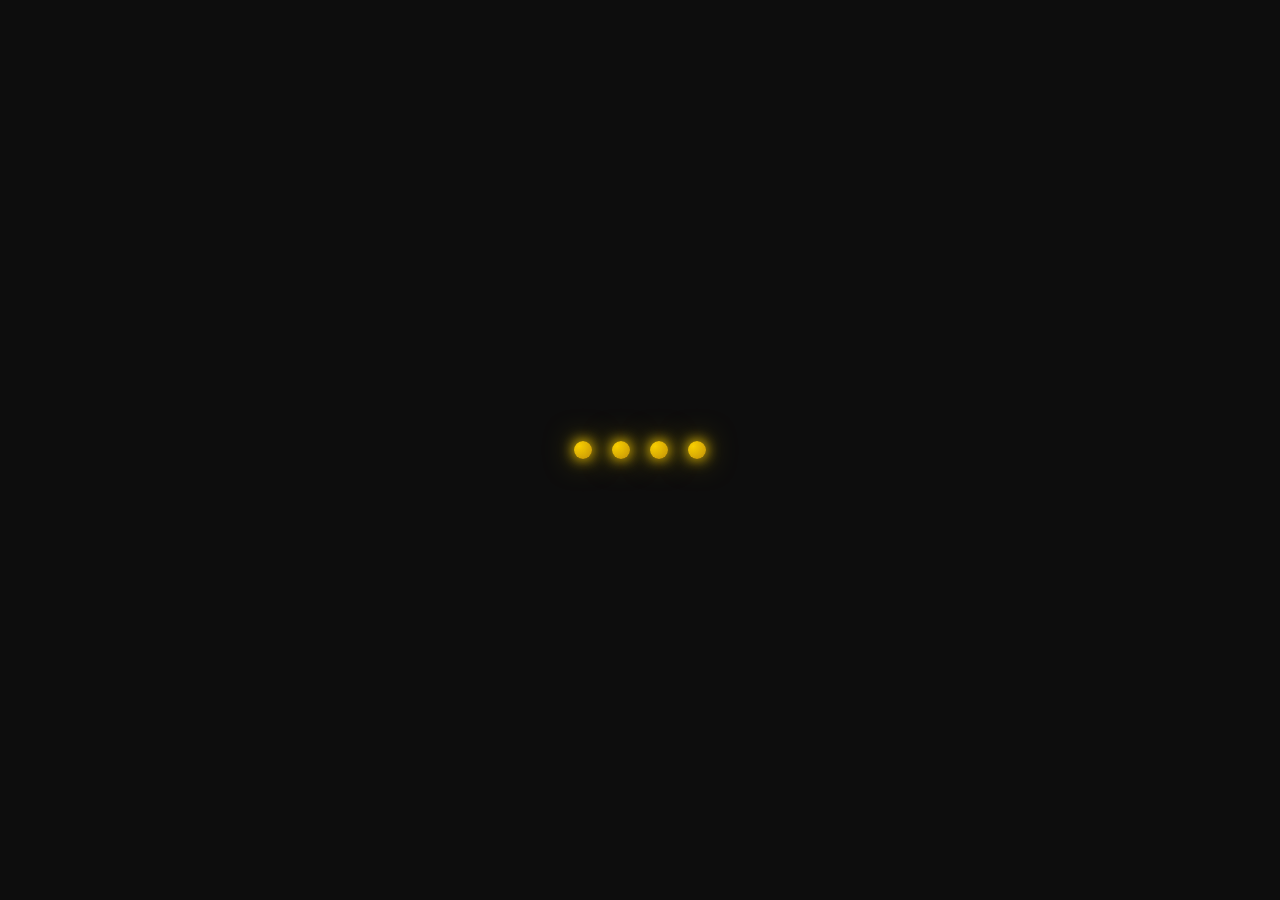
<file: project 2/index.html>
<!DOCTYPE html>
<html lang="en">
<head>
    <meta charset="UTF-8">
    <meta name="viewport" content="width=device-width, initial-scale=1.0">
    <title>3D Gold Loader</title>
    <link rel="stylesheet" href="style.css">
</head>
<body>
    <div class="loader-wrapper">
        <div class="loader">
            <span></span>
            <span></span>
            <span></span>
            <span></span>
        </div>
    </div>
</body>
</html>
</file>
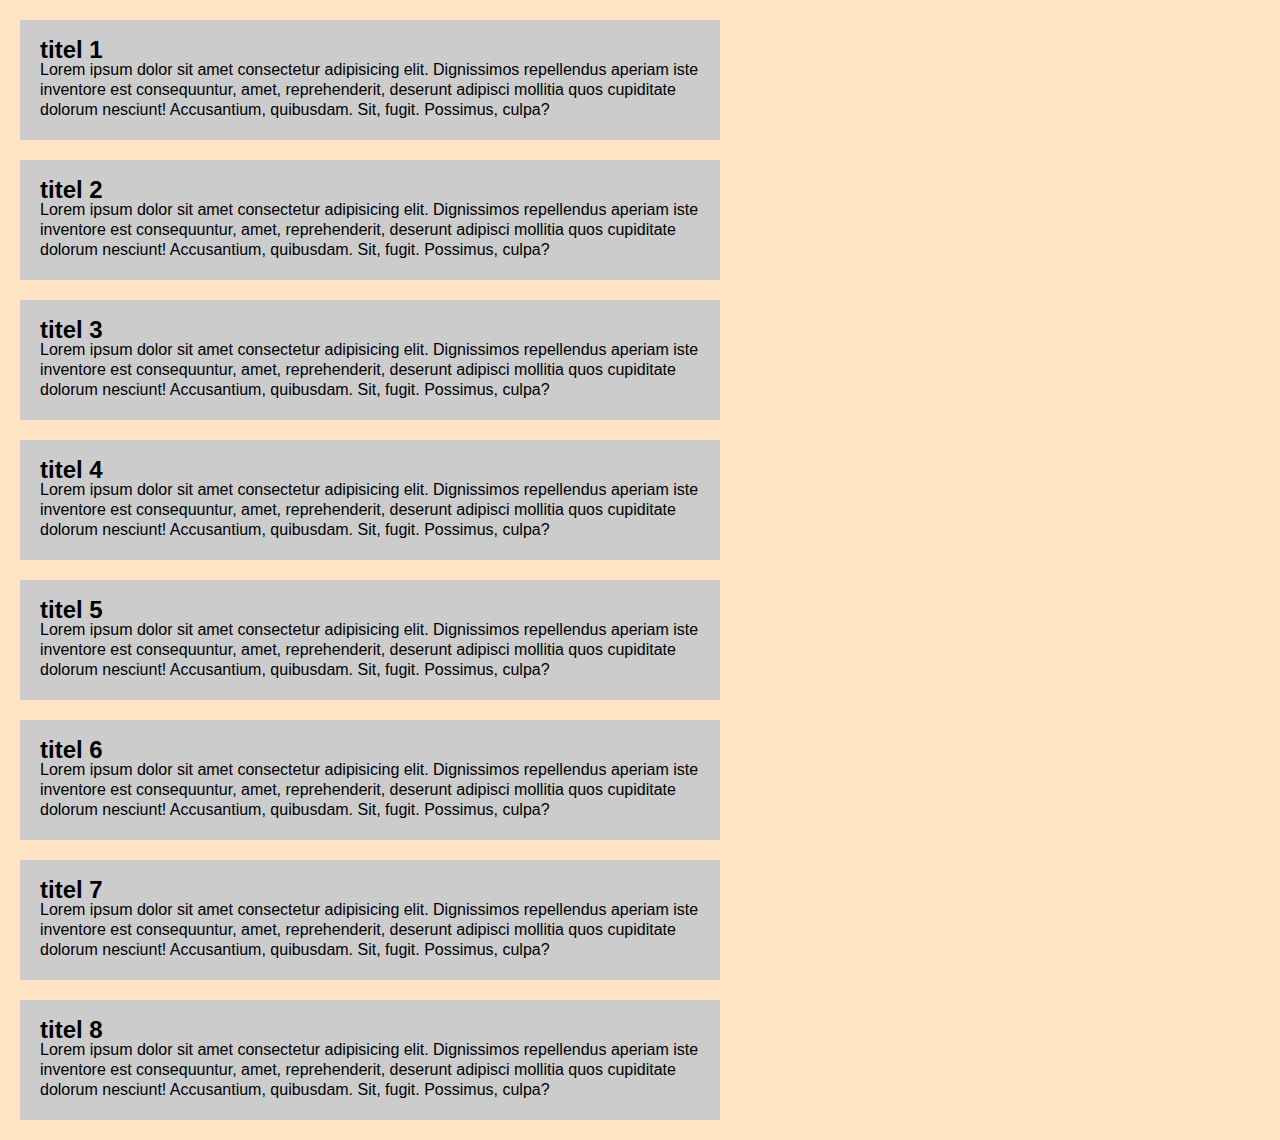
<file: project 4/index.html>
<html lang="en">
<head>
    <meta charset="UTF-8">
    <meta name="viewport" content="width=device-width, initial-scale=1.0">
    <title>Document</title>
    <link rel="stylesheet" href="style.css">
</head>
<body>
    
    <section>
        <div class="card">
            <h2 class="card-titel">titel 1</h2>
            <p>Lorem ipsum dolor sit amet consectetur adipisicing elit. Dignissimos repellendus aperiam iste inventore est consequuntur, amet, reprehenderit, deserunt adipisci mollitia quos cupiditate dolorum nesciunt! Accusantium, quibusdam. Sit, fugit. Possimus, culpa?</p>
        </div>
        <div class="card">
            <h2 class="card-titel">titel 2</h2>
            <p>Lorem ipsum dolor sit amet consectetur adipisicing elit. Dignissimos repellendus aperiam iste inventore est consequuntur, amet, reprehenderit, deserunt adipisci mollitia quos cupiditate dolorum nesciunt! Accusantium, quibusdam. Sit, fugit. Possimus, culpa?</p>
        </div>
        <div class="card">
            <h2 class="card-titel">titel 3</h2>
            <p>Lorem ipsum dolor sit amet consectetur adipisicing elit. Dignissimos repellendus aperiam iste inventore est consequuntur, amet, reprehenderit, deserunt adipisci mollitia quos cupiditate dolorum nesciunt! Accusantium, quibusdam. Sit, fugit. Possimus, culpa?</p>
        </div>
        <div class="card">
            <h2 class="card-titel">titel 4</h2>
            <p>Lorem ipsum dolor sit amet consectetur adipisicing elit. Dignissimos repellendus aperiam iste inventore est consequuntur, amet, reprehenderit, deserunt adipisci mollitia quos cupiditate dolorum nesciunt! Accusantium, quibusdam. Sit, fugit. Possimus, culpa?</p>
        </div>
        <div class="card">
            <h2 class="card-titel">titel 5</h2>
            <p>Lorem ipsum dolor sit amet consectetur adipisicing elit. Dignissimos repellendus aperiam iste inventore est consequuntur, amet, reprehenderit, deserunt adipisci mollitia quos cupiditate dolorum nesciunt! Accusantium, quibusdam. Sit, fugit. Possimus, culpa?</p>
        </div>
        <div class="card">
            <h2 class="card-titel">titel 6</h2>
            <p>Lorem ipsum dolor sit amet consectetur adipisicing elit. Dignissimos repellendus aperiam iste inventore est consequuntur, amet, reprehenderit, deserunt adipisci mollitia quos cupiditate dolorum nesciunt! Accusantium, quibusdam. Sit, fugit. Possimus, culpa?</p>
        </div>
        <div class="card">
            <h2 class="card-titel">titel 7</h2>
            <p>Lorem ipsum dolor sit amet consectetur adipisicing elit. Dignissimos repellendus aperiam iste inventore est consequuntur, amet, reprehenderit, deserunt adipisci mollitia quos cupiditate dolorum nesciunt! Accusantium, quibusdam. Sit, fugit. Possimus, culpa?</p>
        </div>
        <div class="card">
            <h2 class="card-titel">titel 8</h2>
            <p>Lorem ipsum dolor sit amet consectetur adipisicing elit. Dignissimos repellendus aperiam iste inventore est consequuntur, amet, reprehenderit, deserunt adipisci mollitia quos cupiditate dolorum nesciunt! Accusantium, quibusdam. Sit, fugit. Possimus, culpa?</p>
        </div>
    </section>

</body>
</html>
</file>
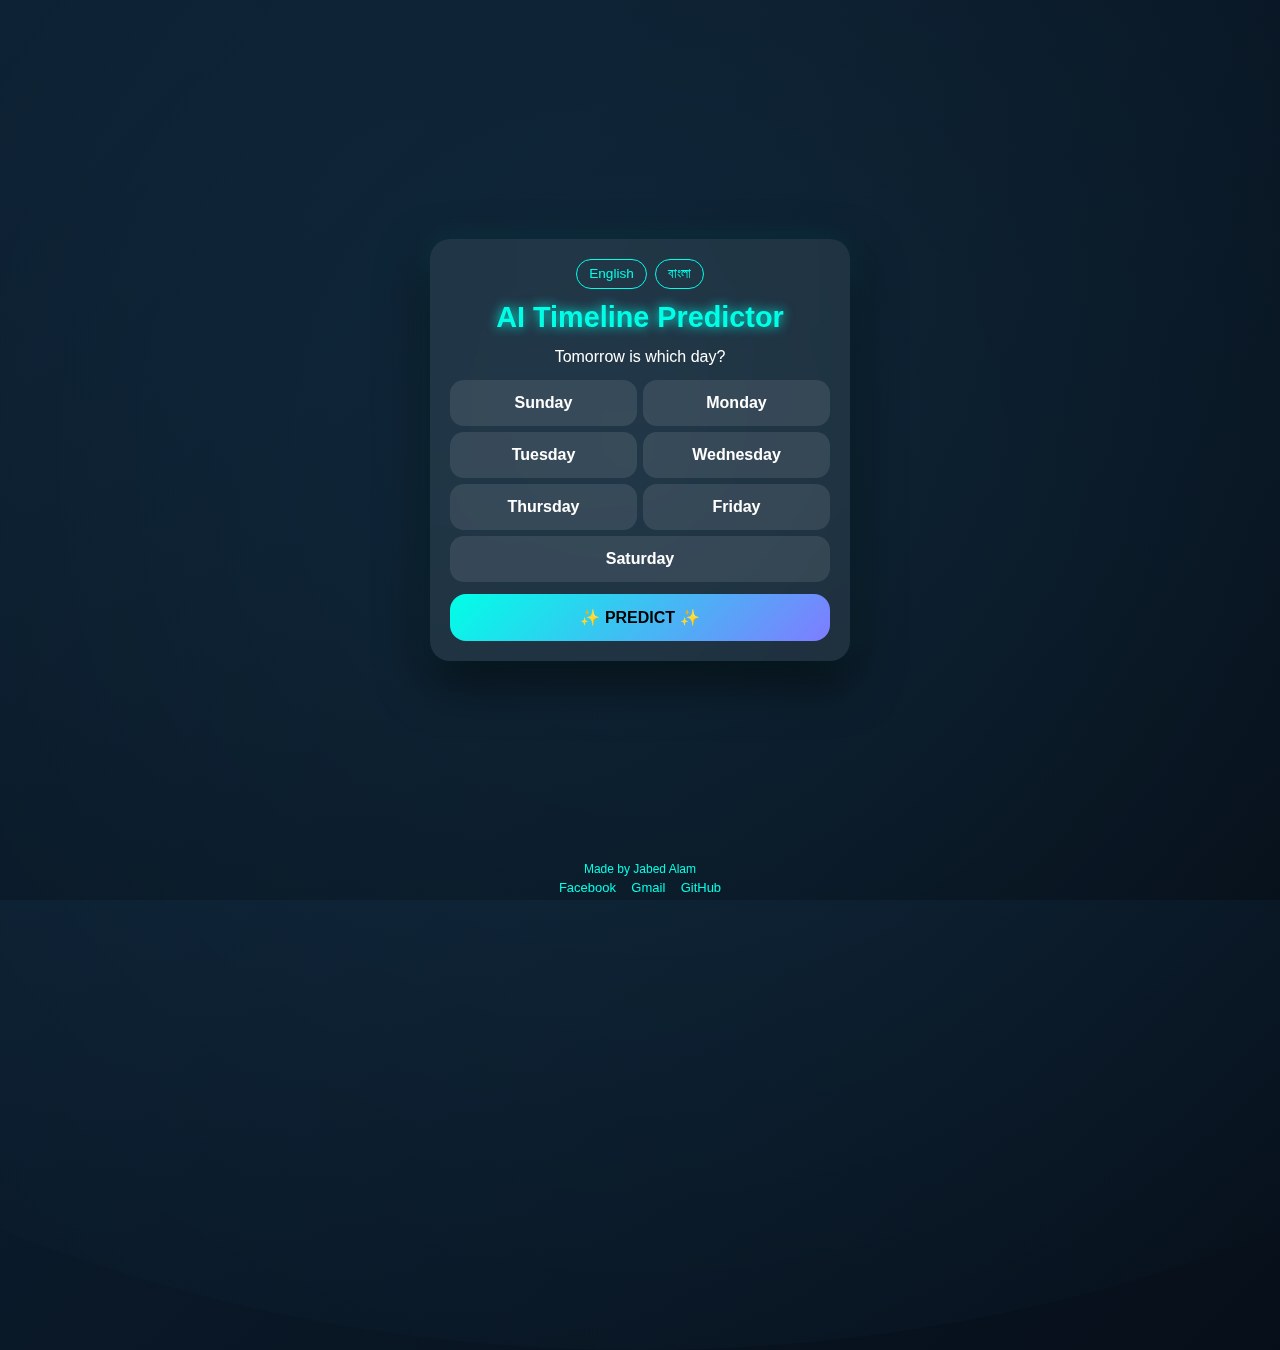
<file: project 6/index.html>
<!DOCTYPE html>
<html lang="en">
<head>
<meta charset="UTF-8">
<meta name="viewport" content="width=device-width, initial-scale=1.0">
<title>Day Predictor AI</title>
<style>
:root{
  --primary:#00ffe7;
  --secondary:#7f7cff;
  --success:#00ff88;
  --danger:#ff4d6d;
  --bg1:#050b14;
  --bg2:#0b1c2d;
}
*{box-sizing:border-box;margin:0;padding:0;font-family:"Segoe UI",Arial,sans-serif;}
body{min-height:100vh;height:100%;width:100%;overflow-x:hidden;display:flex;justify-content:center;align-items:center;background:linear-gradient(135deg,var(--bg2),var(--bg1));padding:10px;color:#fff;position:relative;}

/* background blobs */
body::before,body::after{
  content:"";
  position:absolute;
  width:200%;
  height:200%;
  top:-50%;
  left:-50%;
  border-radius:50%;
  opacity:.06;
  z-index:-2;
}
body::before{background:radial-gradient(circle at center,var(--primary) 0%,transparent 70%);animation:blob 30s linear infinite;}
body::after{background:radial-gradient(circle at center,var(--secondary) 0%,transparent 70%);animation:blob 45s linear infinite;}
@keyframes blob{0%{transform:translate(0,0) rotate(0deg);}50%{transform:translate(10%,8%) rotate(180deg);}100%{transform:translate(0,0) rotate(360deg);}}

/* card */
.card{width:100%;max-width:380px;padding:20px;border-radius:20px;background:rgba(255,255,255,.08);backdrop-filter:blur(18px);box-shadow:0 20px 50px rgba(0,0,0,.6),0 0 30px rgba(0,255,231,.1);text-align:center;display:flex;flex-direction:column;gap:12px;animation:cardIn .8s ease;}
@keyframes cardIn{from{opacity:0;transform:translateY(30px) scale(.95);}to{opacity:1;transform:none;}}
.hidden{display:none;}

/* text */
h2{color:var(--primary);text-shadow:0 0 12px var(--primary);font-size:1.6rem;margin:0;}
p{word-break:break-word;line-height:1.4;}
.warning{font-size:13px;color:var(--danger);}

/* lang switch */
.lang-switch{display:flex;justify-content:center;gap:8px;flex-wrap:wrap;}
.lang-switch button{border:1px solid var(--primary);background:none;color:var(--primary);padding:6px 12px;border-radius:20px;cursor:pointer;font-size:.85rem;transition:.3s;}
.lang-switch button:hover{background:var(--primary);color:#000;box-shadow:0 0 15px var(--primary);}

/* days */
.days{display:flex;flex-wrap:wrap;justify-content:space-between;gap:6px;}
.days button{flex:1 1 48%;padding:12px;border:none;border-radius:14px;background:rgba(255,255,255,.1);color:#fff;font-weight:bold;cursor:pointer;transition:.25s;min-width:48%;}
.days button.selected{background:var(--primary);color:#000;box-shadow:0 0 18px var(--primary);}
.days button:hover{background:var(--secondary);box-shadow:0 0 15px var(--secondary);}

/* predict button */
.predict{width:100%;padding:12px;border:none;border-radius:16px;font-weight:bold;cursor:pointer;background:linear-gradient(135deg,var(--primary),var(--secondary));color:#000;transition:.3s;}
.predict:hover{transform:scale(1.05);box-shadow:0 0 20px var(--primary);}

/* loader */
.loader{width:50px;height:50px;margin:15px auto;border-radius:50%;border:5px solid rgba(255,255,255,.15);border-top:5px solid var(--primary);animation:spin 1s linear infinite;}
@keyframes spin{to{transform:rotate(360deg);}}
.progress-wrap{height:10px;background:rgba(255,255,255,.15);border-radius:10px;overflow:hidden;margin-top:10px;}
.progress{height:100%;width:0%;background:linear-gradient(90deg,var(--primary),var(--success));box-shadow:0 0 15px var(--primary);transition:width .5s ease;}
#loadingText{min-height:24px;font-size:.9rem;margin-top:10px;}

/* result */
.result h1{color:var(--success);text-shadow:0 0 18px var(--success);font-size:1.5rem;margin-bottom:8px;}
.glitch{animation:glitch .7s infinite;}
@keyframes glitch{0%{text-shadow:2px 0 red,-2px 0 cyan}50%{text-shadow:-2px 0 red,2px 0 cyan}100%{text-shadow:2px 0 red,-2px 0 cyan;}}
.badge{margin:8px 0;padding:8px;border-radius:12px;background:var(--secondary);box-shadow:0 0 15px var(--secondary);font-size:.85rem;}
.iq{padding:10px;border-radius:12px;background:linear-gradient(135deg,#ffd700,#ff9f1c);color:#000;font-weight:bold;font-size:.85rem;}
.reset{margin-top:10px;background:none;border:none;color:var(--primary);font-size:20px;cursor:pointer;transition:.3s;}
.reset:hover{transform:rotate(180deg) scale(1.2);}

/* footer */
.footer{position:fixed;bottom:5px;width:100%;text-align:center;font-size:12px;color:#aaa;display:flex;flex-direction:column;align-items:center;}
.footer span{color:var(--primary);}
.footer .social{margin-top:4px;}
.footer .social a{margin:0 6px;color:var(--primary);text-decoration:none;font-size:13px;}
.footer .social a:hover{color:#fff;text-shadow:0 0 10px var(--primary);}

/* media queries */
@media(max-width:480px){h2{font-size:1.4rem;}.predict{padding:10px;font-size:.95rem;}.days button{font-size:0.8rem;padding:10px;}.loader{width:40px;height:40px;border-width:4px;}.progress-wrap{height:8px;}.card{padding:15px;}}
@media(min-width:1200px){.card{max-width:420px;}h2{font-size:1.8rem;}.predict{padding:14px;font-size:1rem;}.days button{font-size:1rem;padding:14px;}}

::-webkit-scrollbar {
    background-color: teal;
    width: 7px;

}

::-webkit-scrollbar-thumb {
    background: linear-gradient(#38b1d3, #0c3c46
);
    border-radius: 20px;
}

/* confetti */
.confetti{position:fixed;top:-10px;width:8px;height:14px;border-radius:50%;animation:fall linear forwards;pointer-events:none;}
@keyframes fall{to{transform:translateY(110vh) rotate(720deg);}}
</style>
</head>
<body>

<!-- STEP 1 -->
<div class="card" id="step1">
  <div class="lang-switch">
    <button onclick="setLang('en')">English</button>
    <button onclick="setLang('bn')">বাংলা</button>
  </div>
  <h2 id="title">Day Predictor AI</h2>
  <p id="question">Tomorrow is which day?</p>
  <div class="days" id="days"></div>
  <button class="predict" onclick="predict()">✨ PREDICT ✨</button>
</div>

<!-- STEP 2 -->
<div class="card hidden" id="step2">
  <div class="loader"></div>
  <div id="loadingText"></div>
  <div class="progress-wrap">
    <div class="progress" id="progress"></div>
  </div>
</div>

<!-- STEP 3 -->
<div class="card hidden result" id="step3">
  <h1 id="finalText" class="glitch"></h1>
  <p id="resultText"></p>
  <div class="badge" id="badge"></div>
  <p id="quote"></p>
  <div class="iq" id="iq"></div>
  <button class="reset" onclick="location.reload()">🗘</button>
</div>

<div class="footer">
  <span>Made by Jabed Alam</span>
  <div class="social">
    <a href="https://www.facebook.com/sir.jabed2" target="_blank">Facebook</a>
    <a href="mailto:jabedalam162@gmail.com">Gmail</a>
    <a href="https://github.com/" target="_blank">GitHub</a>
  </div>
</div>

<script>
let selectedDay="", currentLang="en", step=0, loaderTimer;

const data={
  en:{
    days:["Sunday","Monday","Tuesday","Wednesday","Thursday","Friday","Saturday"],
    title:"AI Timeline Predictor",
    question:"Tomorrow is which day?",
    loading:[
      "Establishing secure uplink...",
      "Connecting to NASA Deep Space Network...",
      "Handshaking with orbital satellites...",
      "Synchronizing atomic clocks...",
      "Calibrating quantum time cores...",
      "Scanning cosmic radiation...",
      "Validating spacetime curvature...",
      "Mapping temporal vectors...",
      "Running multiverse simulations...",
      "Analyzing probability branches...",
      "Decrypting spacetime layers...",
      "Resolving paradox safeguards...",
      "Normalizing timeline drift...",
      "Locking final temporal state...",
      "Prediction matrix stabilized."
    ],
    result:"YOU ARE RIGHT!",
    badge:"Certified Time Decoder",
    quote:"You successfully cracked space-time.",
    iq:"Your IQ exceeds 99.9% of humanity."
  },
  bn:{
    days:["রবিবার","সোমবার","মঙ্গলবার","বুধবার","বৃহস্পতিবার","শুক্রবার","শনিবার"],
    title:"টাইমলাইন AI প্রেডিক্টর",
    question:"আগামীকাল কি বার?",
    loading:[
      "নিরাপদ সংযোগ স্থাপন...",
      "NASA ডিপ স্পেস নেটওয়ার্কে সংযোগ...",
      "অরবিটাল স্যাটেলাইট সিঙ্ক...",
      "অ্যাটমিক ক্লক সমন্বয়...",
      "কোয়ান্টাম টাইম কোর ক্যালিব্রেশন...",
      "কসমিক রেডিয়েশন স্ক্যান...",
      "স্পেসটাইম কার্ভ বিশ্লেষণ...",
      "টেম্পোরাল ভেক্টর ম্যাপিং...",
      "মাল্টিভার্স সিমুলেশন চলছে...",
      "সম্ভাব্য টাইমলাইন বিশ্লেষণ...",
      "স্পেসটাইম ডিক্রিপশন...",
      "প্যারাডক্স সুরক্ষা যাচাই...",
      "টাইমলাইন স্থিতিশীলকরণ...",
      "চূড়ান্ত টাইম লক...",
      "ভবিষ্যদ্বাণী প্রস্তুত।"
    ],
    result:"আপনি ঠিক বলেছেন!",
    badge:"সার্টিফাইড টাইম ডিকোডার AI by লেংটা বাবা",
    quote:"আপনি স্থান ও সময় ডিকোড করেছেন।",
    iq:"আপনার IQ ৯৯.৯% মানুষের চেয়েও বেশি।"
  }
};

function setLang(lang){
  currentLang=lang;
  document.getElementById("title").innerText=data[lang].title;
  document.getElementById("question").innerText=data[lang].question;
  loadDays();
}

function loadDays(){
  const daysDiv=document.getElementById("days");
  daysDiv.innerHTML="";
  selectedDay="";
  data[currentLang].days.forEach(d=>{
    const btn=document.createElement("button");
    btn.innerText=d;
    btn.onclick=()=>{
      document.querySelectorAll(".days button").forEach(b=>b.classList.remove("selected"));
      btn.classList.add("selected");
      selectedDay=d;
    };
    daysDiv.appendChild(btn);
  });
}

function predict(){
  if(!selectedDay) return alert(currentLang==="bn"?"একটি দিন নির্বাচন করুন!":"Select a day first!");
  document.getElementById("step1").classList.add("hidden");
  document.getElementById("step2").classList.remove("hidden");
  step=0;
  document.getElementById("progress").style.width="0%";
  animateLoading();
}

function animateLoading(){
  loaderTimer=setInterval(()=>{
    if(step>=data[currentLang].loading.length){
      clearInterval(loaderTimer);
      setTimeout(showResult,800);
      return;
    }
    typingEffect(document.getElementById("loadingText"), data[currentLang].loading[step]);
    document.getElementById("progress").style.width=((step+1)/data[currentLang].loading.length*100)+"%";
    step++;
  },1200);
}

function typingEffect(element, text){
  element.innerHTML="";
  let i=0;
  const interval=setInterval(()=>{
    element.innerHTML+=text.charAt(i);
    i++;
    if(i>=text.length) clearInterval(interval);
  },25);
}

function showResult(){
  document.getElementById("step2").classList.add("hidden");
  document.getElementById("step3").classList.remove("hidden");
  document.getElementById("finalText").innerText=data[currentLang].result;
  document.getElementById("resultText").innerHTML = currentLang==="bn"?`আগামীকাল হল <b>${selectedDay}</b>`:`Tomorrow is <b>${selectedDay}</b>`;
  document.getElementById("badge").innerText=data[currentLang].badge;
  document.getElementById("quote").innerText=data[currentLang].quote;
  document.getElementById("iq").innerText=data[currentLang].iq;
  confetti();
}

function confetti(){
  const colors = ["#00ffe7","#7f7cff","#ff4d6d","#00ff88","#ffd700","#ff9f1c"];
  for(let i=0;i<50;i++){
    const c=document.createElement("div");
    c.className="confetti";
    c.style.left=Math.random()*100+"vw";
    c.style.background=colors[Math.floor(Math.random()*colors.length)];
    c.style.width=6+Math.random()*6+"px";
    c.style.height=10+Math.random()*10+"px";
    c.style.opacity=Math.random()+0.3;
    c.style.animationDuration=2+Math.random()*2+"s";
    c.style.animationDelay=Math.random()*0.5+"s";
    document.body.appendChild(c);
    setTimeout(()=>c.remove(),4000);
  }
}

setLang("en");
</script>
</body>
</html>
</file>
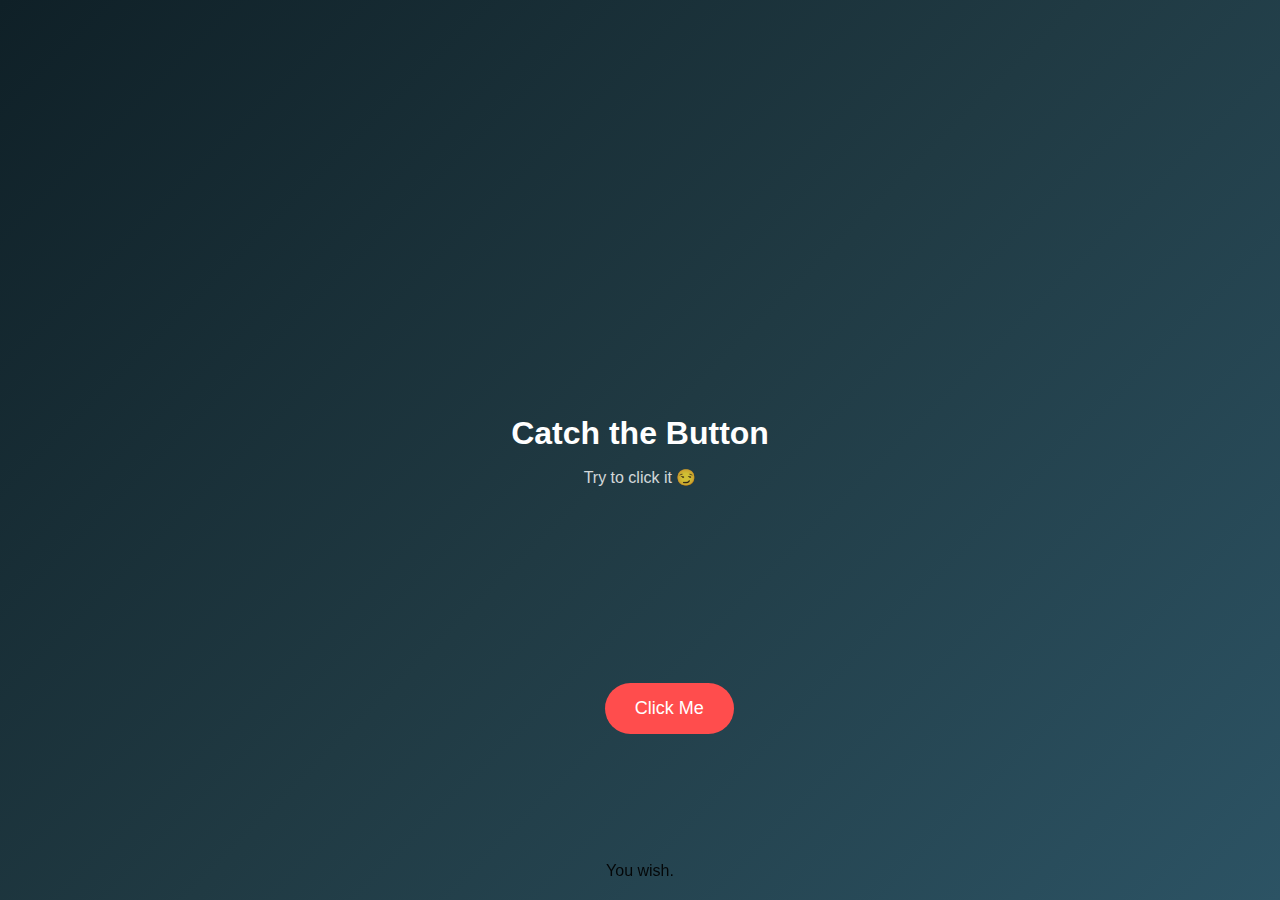
<file: project 7/index.html>
<!DOCTYPE html>
<html lang="en">
<head>
<meta charset="UTF-8">
<meta name="viewport" content="width=device-width, initial-scale=1.0">
<title>Catch the Button</title>

<style>
  * {
    box-sizing: border-box;
    font-family: Arial, sans-serif;
  }

  body {
    height: 100vh;
    margin: 0;
    display: flex;
    justify-content: center;
    align-items: center;
    background: linear-gradient(135deg, #0f2027, #203a43, #2c5364);
    overflow: hidden;
  }

  .container {
    text-align: center;
    color: #fff;
  }

  h1 {
    margin-bottom: 10px;
  }

  p {
    opacity: 0.8;
    margin-bottom: 20px;
  }

  button {
    position: absolute;
    padding: 15px 30px;
    font-size: 18px;
    border: none;
    border-radius: 30px;
    background: #ff4d4d;
    color: #fff;
    cursor: pointer;
    transition: transform 0.15s ease;
  }

  button:active {
    transform: scale(0.95);
  }

  .message {
    position: fixed;
    bottom: 20px;
    width: 100%;
    text-align: center;
    font-size: 16px;
    opacity: 0.9;
  }
</style>
</head>

<body>

<div class="container">
  <h1>Catch the Button</h1>
  <p>Try to click it 😏</p>
</div>

<button id="runBtn">Click Me</button>

<div class="message" id="msg">Nice try.</div>

<script>
  const btn = document.getElementById("runBtn");
  const msg = document.getElementById("msg");

  const messages = [
    "Too slow 😏",
    "Almost!",
    "Nope.",
    "Try harder.",
    "You wish.",
    "Not today."
  ];

  function moveButton() {
    const padding = 20;
    const maxX = window.innerWidth - btn.offsetWidth - padding;
    const maxY = window.innerHeight - btn.offsetHeight - padding;

    const randomX = Math.random() * maxX;
    const randomY = Math.random() * maxY;

    btn.style.left = randomX + "px";
    btn.style.top = randomY + "px";

    msg.textContent = messages[Math.floor(Math.random() * messages.length)];
  }

  // Desktop: move on hover
  btn.addEventListener("mouseenter", moveButton);

  // Mobile: move on touch
  btn.addEventListener("touchstart", (e) => {
    e.preventDefault();
    moveButton();
  });

  // Initial position
  moveButton();
</script>

</body>
</html>
</file>
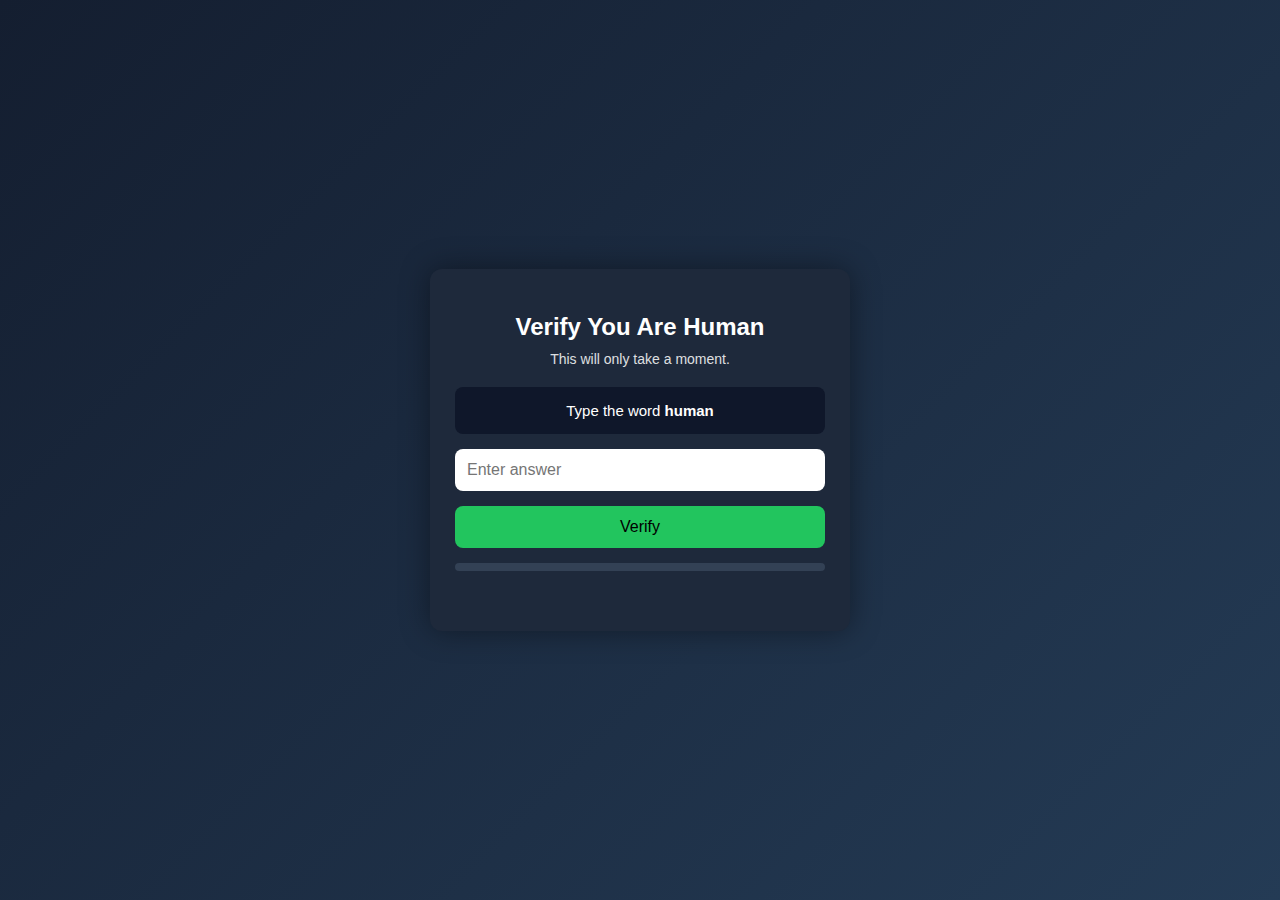
<file: project 8/index.html>
<!DOCTYPE html>
<html lang="en">
<head>
<meta charset="UTF-8">
<meta name="viewport" content="width=device-width, initial-scale=1.0">
<title>Human Verification</title>

<style>
  * {
    box-sizing: border-box;
    font-family: Arial, sans-serif;
  }

  body {
    margin: 0;
    height: 100vh;
    background: linear-gradient(135deg, #141e30, #243b55);
    display: flex;
    justify-content: center;
    align-items: center;
    color: #fff;
  }

  .captcha-box {
    background: #1e293b;
    width: 90%;
    max-width: 420px;
    padding: 25px;
    border-radius: 12px;
    box-shadow: 0 0 30px rgba(0,0,0,0.4);
    text-align: center;
  }

  h2 {
    margin-bottom: 10px;
  }

  .instruction {
    font-size: 14px;
    opacity: 0.85;
    margin-bottom: 20px;
  }

  .task {
    background: #0f172a;
    padding: 15px;
    border-radius: 8px;
    margin-bottom: 15px;
    font-size: 15px;
  }

  input {
    width: 100%;
    padding: 12px;
    border-radius: 8px;
    border: none;
    outline: none;
    font-size: 16px;
    margin-bottom: 15px;
  }

  button {
    width: 100%;
    padding: 12px;
    background: #22c55e;
    color: #000;
    border: none;
    border-radius: 8px;
    font-size: 16px;
    cursor: pointer;
  }

  button:hover {
    background: #16a34a;
  }

  .status {
    margin-top: 15px;
    font-size: 14px;
    min-height: 20px;
    opacity: 0.9;
  }

  .progress {
    height: 8px;
    background: #334155;
    border-radius: 5px;
    overflow: hidden;
    margin-top: 15px;
  }

  .bar {
    height: 100%;
    width: 0%;
    background: #38bdf8;
    transition: width 0.4s ease;
  }
</style>
</head>

<body>

<div class="captcha-box">
  <h2>Verify You Are Human</h2>
  <div class="instruction">This will only take a moment.</div>

  <div class="task" id="task">
    Type the word <b>human</b>
  </div>

  <input type="text" id="answer" placeholder="Enter answer">

  <button id="verifyBtn">Verify</button>

  <div class="progress">
    <div class="bar" id="bar"></div>
  </div>

  <div class="status" id="status"></div>
</div>

<script>
  const tasks = [
    "Type the word 'human'",
    "Type the word 'robot' but mean it",
    "Enter the opposite of what you think",
    "Type 'human' without copying",
    "Prove you're not a toaster",
    "Type the word 'human' confidently",
    "Re-enter previous answer, but better"
  ];

  const responses = [
    "Verification failed. Please try again.",
    "Almost. But no.",
    "Human behavior detected. Suspicious.",
    "Answer too human.",
    "Answer not human enough.",
    "Unexpected confidence level.",
    "Verification expired. Restarting..."
  ];

  let progress = 0;

  const taskEl = document.getElementById("task");
  const input = document.getElementById("answer");
  const bar = document.getElementById("bar");
  const status = document.getElementById("status");
  const btn = document.getElementById("verifyBtn");

  btn.addEventListener("click", () => {
    progress += Math.floor(Math.random() * 20) + 5;

    if (progress >= 90) {
      progress = 10;
      status.textContent = "Almost verified… restarting for security reasons.";
    } else {
      status.textContent = responses[Math.floor(Math.random() * responses.length)];
    }

    bar.style.width = progress + "%";
    taskEl.innerHTML = tasks[Math.floor(Math.random() * tasks.length)];
    input.value = "";
  });
</script>

</body>
</html>
</file>
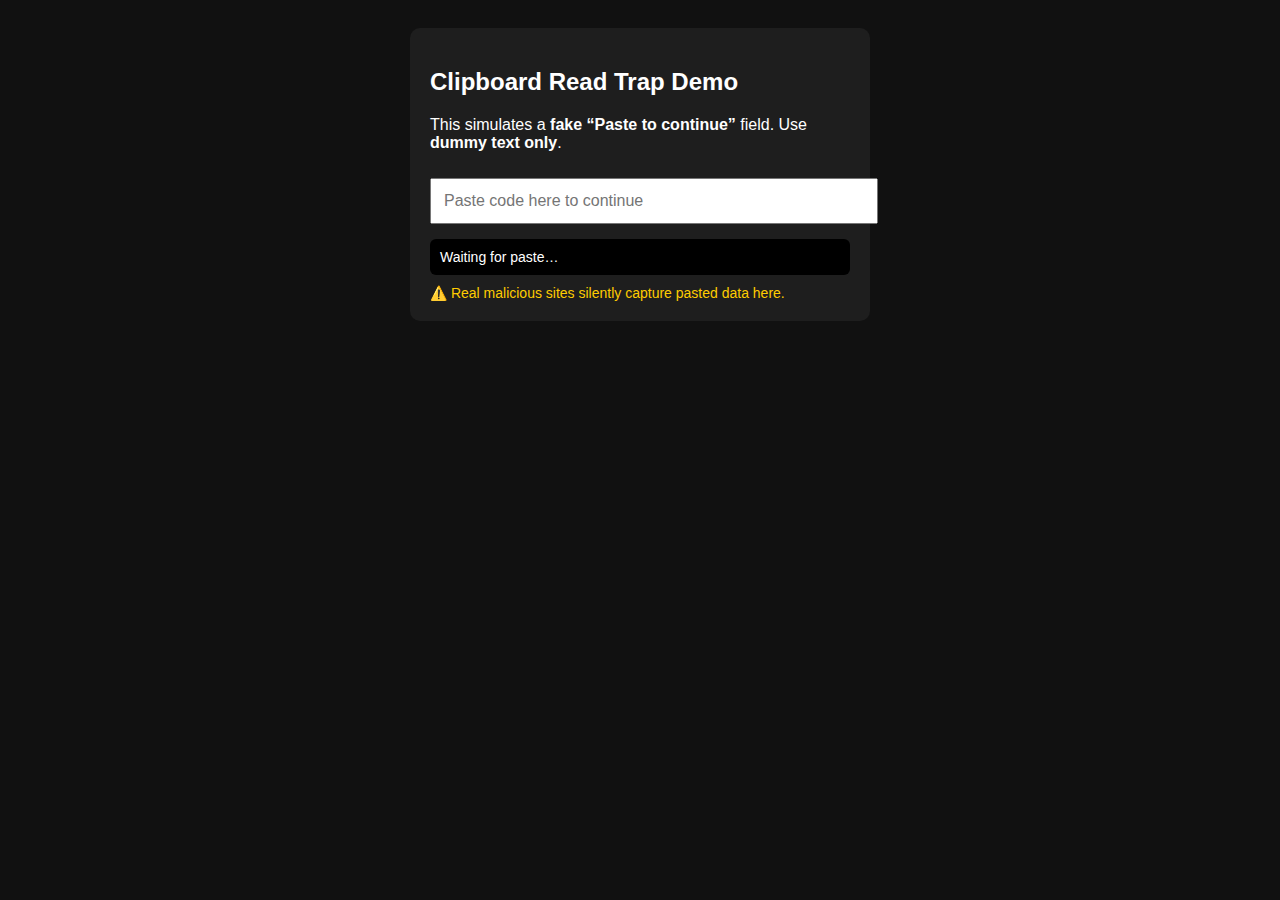
<file: project 9/index.html>
<!DOCTYPE html>
<html lang="en">
<head>
<meta charset="UTF-8">
<meta name="viewport" content="width=device-width, initial-scale=1.0">
<title>Clipboard Read Trap Demo (Educational)</title>

<style>
body {
  font-family: Arial, sans-serif;
  background: #111;
  color: #fff;
  padding: 20px;
}
.box {
  max-width: 420px;
  margin: auto;
  background: #1e1e1e;
  padding: 20px;
  border-radius: 10px;
}
input {
  width: 100%;
  padding: 12px;
  font-size: 16px;
  margin-top: 10px;
}
.log {
  background: #000;
  margin-top: 15px;
  padding: 10px;
  font-size: 14px;
  border-radius: 6px;
}
.warning {
  color: #ffcc00;
  font-size: 14px;
  margin-top: 10px;
}
</style>
</head>

<body>
<div class="box">
  <h2>Clipboard Read Trap Demo</h2>

  <p>
    This simulates a <b>fake “Paste to continue”</b> field.
    Use <b>dummy text only</b>.
  </p>

  <input id="pasteBox" placeholder="Paste code here to continue">

  <div class="log" id="log">Waiting for paste…</div>

  <div class="warning">
    ⚠️ Real malicious sites silently capture pasted data here.
  </div>
</div>

<script>
const log = document.getElementById("log");
const input = document.getElementById("pasteBox");

input.addEventListener("paste", e => {
  const pastedText = e.clipboardData.getData("text");
  log.innerText =
    "📋 Clipboard data captured:\n\n" + pastedText +
    "\n\n⚠️ This is how fake sites steal OTPs/passwords.";
});
</script>
</body>
</html>
</file>
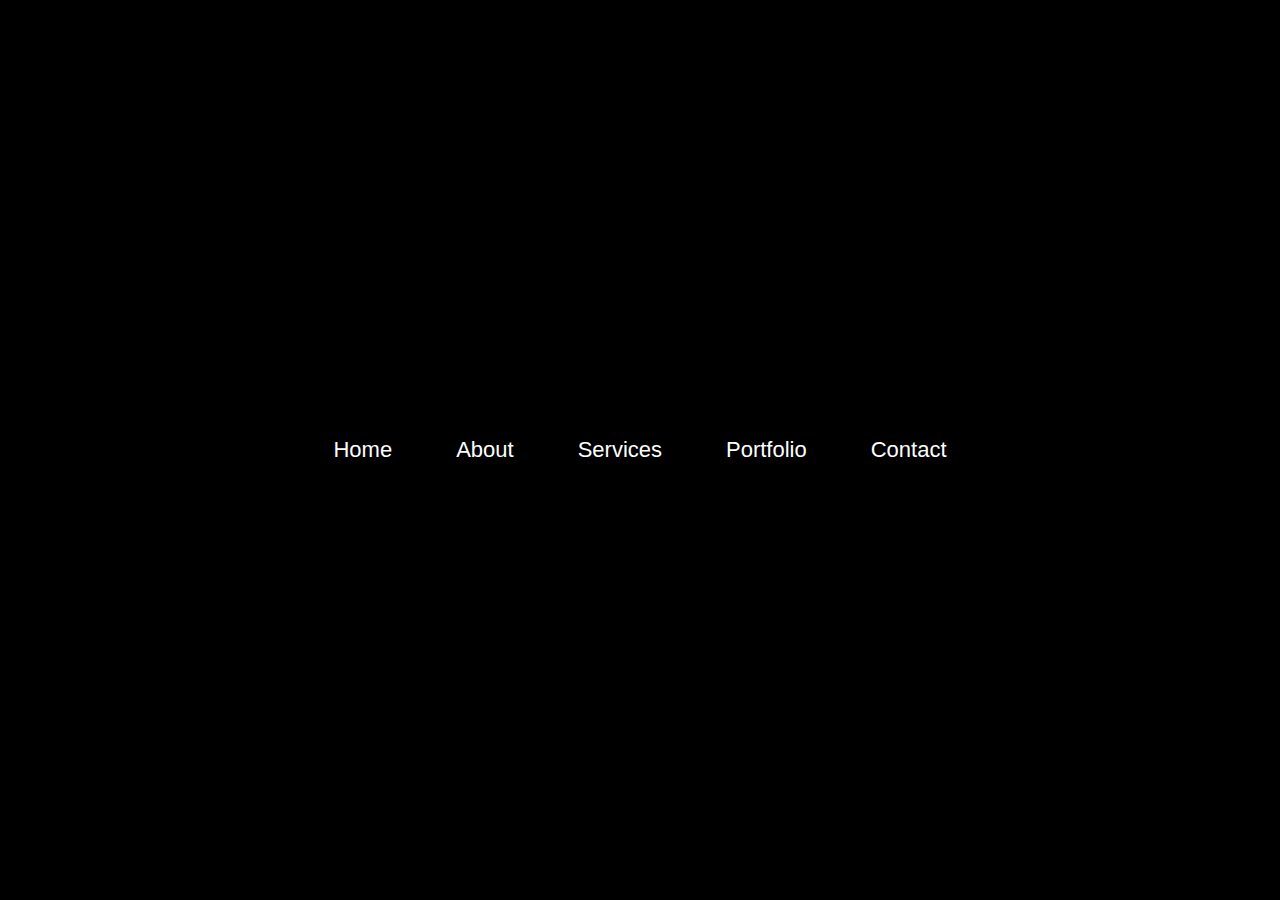
<file: project 10 Revolutionize Navigation/01.menu/index.html>
<!DOCTYPE html>
<html lang="en">
<head>
    <meta charset="UTF-8">
    <meta name="viewport" content="width=device-width, initial-scale=1.0">
    <title>Document</title>
    <link rel="stylesheet" href="style.css">
</head>
<body>
<section class="container">
    <ul>
        <li><a href="">Home</a></li>
        <li><a href="">About</a></li>
        <li><a href="">Services</a></li>
        <li><a href="">Portfolio</a></li>
        <li><a href="">Contact</a></li>
    </ul>
</section>       
    
</body>
</html>
</file>
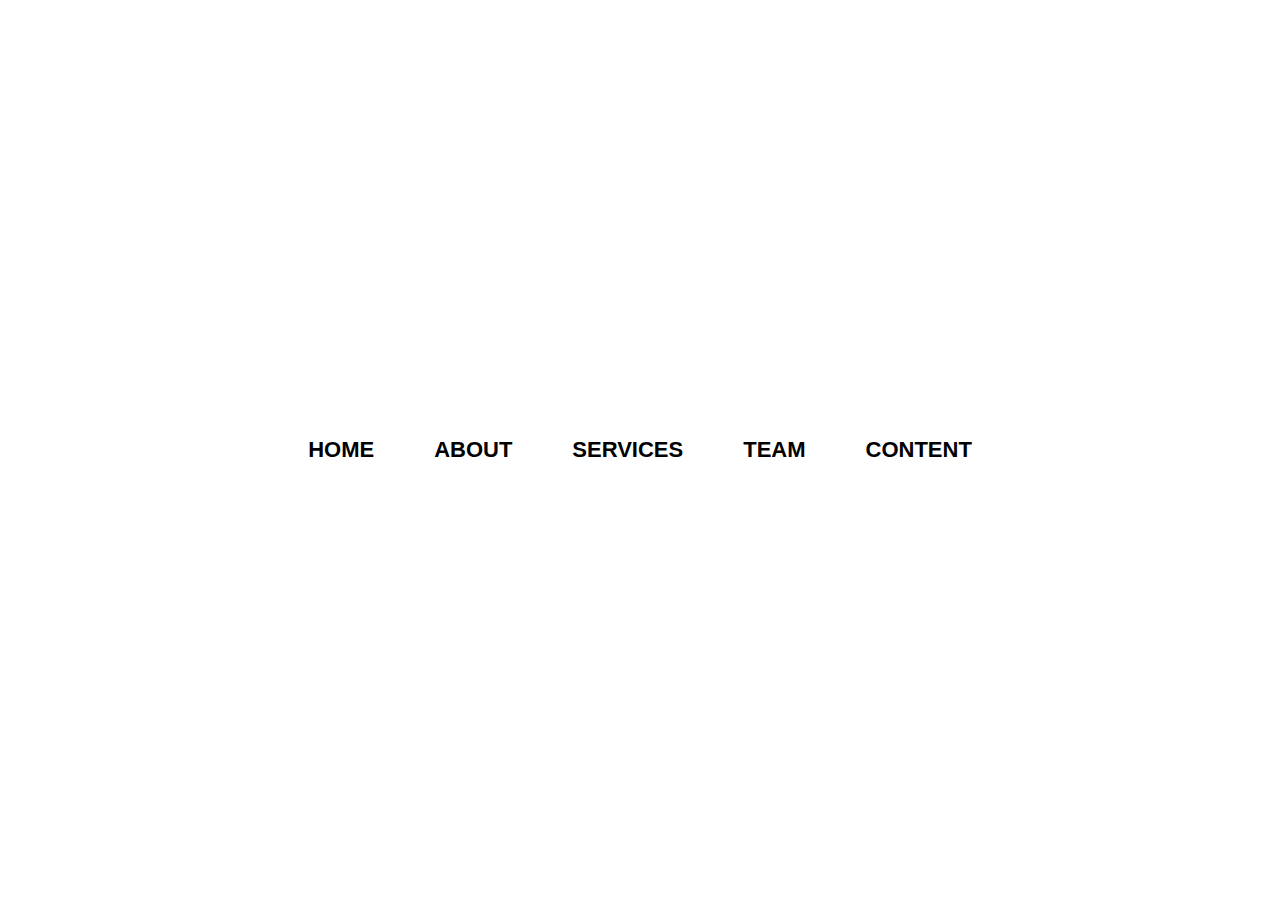
<file: project 10 Revolutionize Navigation/02.menu/index.html>
<!DOCTYPE html>
<html lang="en">
<head>
    <meta charset="UTF-8">
    <meta name="viewport" content="width=device-width, initial-scale=1.0">
    <title>Document</title>
    <link rel="stylesheet" href="style.css">
</head>
<body>



    <div class="container">
        <ul>
            <li><a class="list-items" href="">Home</a></li>
            <li><a class="list-items" href="">About</a></li>
            <li><a class="list-items" href="">Services</a></li>
            <li><a class="list-items" href="">Team</a></li>
            <li><a class="list-items" href="">Content</a></li>
        </ul>
    </div>
     
    
</body>
</html>
</file>
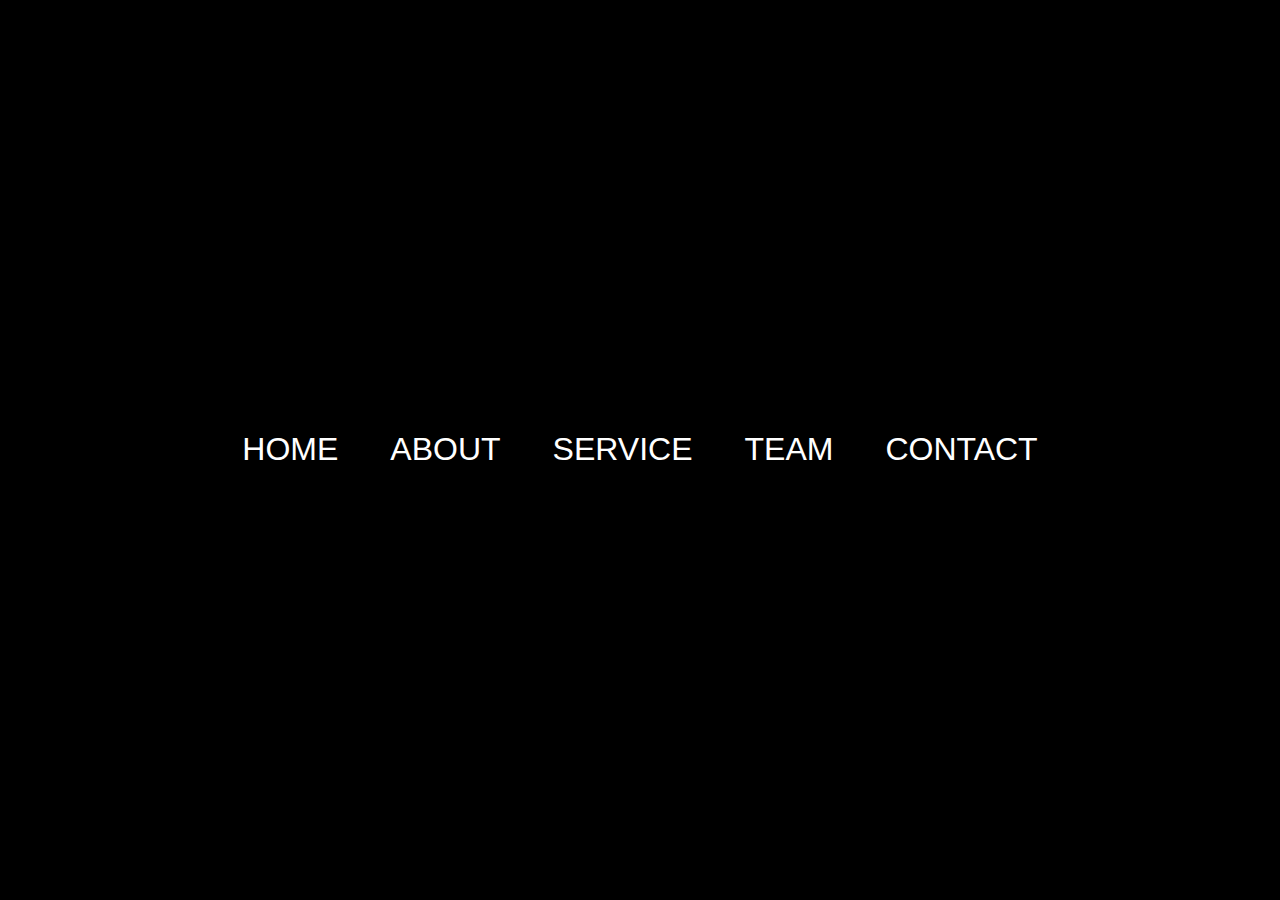
<file: project 10 Revolutionize Navigation/03.menu/index.html>
<!DOCTYPE html>
<html lang="en">

<head>
    <meta charset="UTF-8">
    <meta name="viewport" content="width=device-width, initial-scale=1.0">
    <title>Document</title>
    <link rel="stylesheet" href="style.css">
</head>

<body>

    <div class="container">
        <ul>

            <li><a href="" class="list-items">Home</a></li>
            <li><a href="" class="list-items">About</a></li>
            <li><a href="" class="list-items">Service</a></li>
            <li><a href="" class="list-items">Team</a></li>
            <li><a href="" class="list-items">Contact</a></li>
        </ul>
    </div>

</body>

</html>
</file>
<file: project 2/style.css>
* {
    margin: 0;
    padding: 0;
    box-sizing: border-box;
}

body {
    background: #0d0d0d; /* dark background for contrast */
    display: flex;
    justify-content: center;
    align-items: center;
    height: 100vh;
    font-family: Arial, sans-serif;
}

.loader-wrapper {
    display: flex;
    justify-content: center;
    align-items: center;
}

.loader {
    display: flex;
    gap: 20px;
}

.loader span {
    display: block;
    width: 18px;
    height: 18px;
    border-radius: 50%;
    background: radial-gradient(circle at 30% 30%, #ffd700, #b8860b);
    box-shadow: 0 0 15px rgba(255, 215, 0, 0.8), 0 0 30px rgba(255, 223, 0, 0.5);
    animation: bounce 1s infinite ease-in-out;
    position: relative;
}

.loader span::after {
    content: '';
    position: absolute;
    width: 100%;
    height: 100%;
    border-radius: 50%;
    background: inherit;
    filter: blur(6px);
    opacity: 0.6;
    top: 0;
    left: 0;
}

.loader span:nth-child(1) { animation-delay: 0s; }
.loader span:nth-child(2) { animation-delay: 0.2s; }
.loader span:nth-child(3) { animation-delay: 0.4s; }
.loader span:nth-child(4) { animation-delay: 0.6s; }

@keyframes bounce {
    0%, 80%, 100% {
        transform: translateY(0) scale(0.7);
    }
    40% {
        transform: translateY(-20px) scale(1.2);
    }
}
</file>
<file: project 4/style.css>
*{
    margin: 0;
    padding: 0;
    font-family: sans-serif;
    box-sizing: border-box;
}

body{
    background-color: bisque;
}

.card{
    width: 700px;
    background:#ccc ;
    padding: 20px;
    margin: 20px;
    font-family: sans-serif;
    line-height: 20px;
}

::-webkit-scrollbar {
    background-color: transparent;
    width: 7px;

}

::-webkit-scrollbar-thumb {
    background: linear-gradient(#38b1d3, #0c3c46
);
    border-radius: 20px;
}
</file>
<file: project 10 Revolutionize Navigation/01.menu/style.css>
*{
    padding: 0;
    margin: 0;
    box-sizing: border-box;
}

.container{
    height: 100vh;
    display: flex;
    justify-content: center;
    align-items: center ;
    font-family: sans-serif;
    background:#000;
}

ul{
    padding: 0;
    margin: 0;
    display: flex;
    flex-wrap: wrap ;
    text-align: center;
}

ul li{
    list-style-type: none;

}

ul li a {
    text-decoration: none; 
    color: #ffffff;
    font-size: 22px;
    padding: 1rem 2rem;
    position: relative;
}

a:before {
    content: "";
    position: absolute;
    top: 0;
    left: 0;
    width: 100%;
    height: 2px;
    background: #fff;
    transform: scaleX(0);
    transition: all 1s;
    transform-origin: left;
}

ul li a:hover:before,
ul li a:hover::after{
    transform: scale(1);
}


a:after {
    content: "";
    position: absolute;
    bottom: 0;
    left: 0;
    width: 100%;
    height: 2px;
    background: #fff;
    transform: scaleX(0);
    transition: all 1s;
    transform-origin: right ;
}
</file>
<file: project 10 Revolutionize Navigation/02.menu/style.css>
*{
    padding: 0;
    margin: 0;
    box-sizing: border-box;

}

.container{
    height: 100vh;
    display: flex;
    justify-content: center;
    align-items: center;
    font-family: sans-serif;
}

ul {
    margin: 0;
    padding: 0;
    display: flex;
}

ul li {
    list-style: none;
    
}

.list-items{
    position: relative;
    display: block;
    padding: 15px 30px;
    text-decoration: none;
    text-transform: uppercase;
    color: #000;
    font-size: 22px;
    font-weight: bold;
    transition: 1s;
}

.list-items::before {
    content: "";
    position: absolute;
    top: 0;
    left: 0;
    width: 100%;
    height: 100%;
    /* background: teal ; */
    opacity: 0;
    transform: scaleY(2);
    transition: 1s;
    border-top: 2px solid teal;
    border-bottom: 2px solid teal;
}

.list-items:hover::before {
    transform: scaleY(1.2);
    opacity: 1;
}

.list-items::after {
    content: "";
    background: teal;
    position: absolute;
    top: 0;
    left: 0;
    width: 100%;
    height: 100%;
    transition: 1s;
    transform: scale(0);
    z-index: -1;
}

.list-items:hover::after {
    transform: scale(1);
    
}

.list-items:hover {
    color: #fff;
}
</file>
<file: project 10 Revolutionize Navigation/03.menu/style.css>
*{
    padding: 0;
    margin: 0;
    box-sizing: border-box;
}

.container{
    height: 100vh;
    display: flex;
    justify-content: center;
    align-items: center;
    background: #000;
    font-family: sans-serif;


}
ul {
    display: flex;
    
}
li{
    list-style: none;
    
}

ul li a{
    color: #fff;
    font-size: 2rem;
    text-decoration: none;
    padding: 0.4rem 1rem;
    margin: 0 10px;
    position: relative;
    transition: all 0.5s;
    text-transform: uppercase;
}

.list-items::before{
    content: "";
    /* background: white; */
    position: absolute;
    bottom: 12px;
    left: 12px;
    width: 12px;
    height: 12px;
    border: 3px solid white;
    border-width: 0 0 3px 3px;
    opacity: 0;
    transition: all 0.6s;
}

.list-items:hover::before{
    opacity: 1;
    bottom: -8px;
    left: -8px;
}
.list-items::after{
    content: "";
    /* background: white; */
    position: absolute;
    top: 0px;
    right: 0px;
    width: 12px;
    height: 12px;
    border: 3px solid white;
    border-width: 3px 3px 0 0;
    opacity: 0;
    transition: all 0.6s;
}
.list-items:hover::after{
    opacity: 1;
    top: -8px;
    right: -8px;
}
</file>
